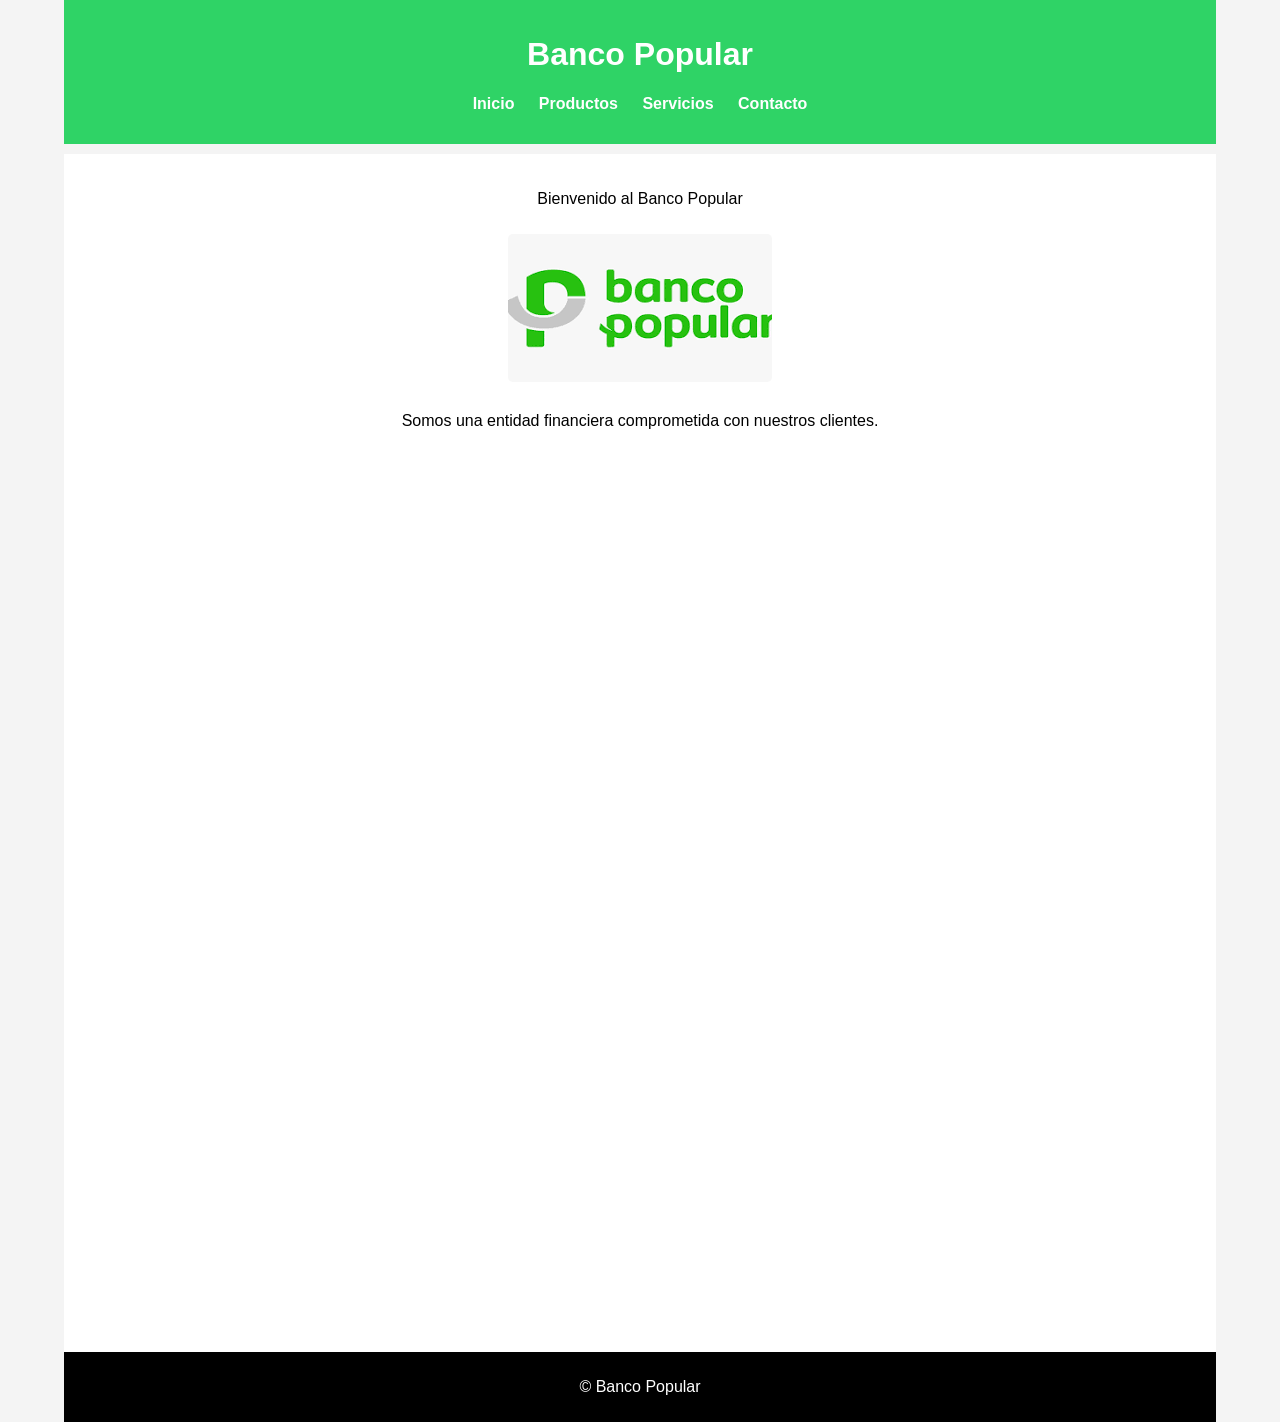
<file: index.html>
<!DOCTYPE html>
<html lang="en">
<head>
    <meta charset="UTF-8">
    <meta name="viewport" content="width=device-width, initial-scale=1.0">
    <title>Document</title>
</head>
<link rel ="stylesheet" href="styles.css">
</head>
<body>
    <div class="container">

    <header>
        <h1>Banco Popular</h1>

        <nav class="menu">
            <ul>
                <li><a href="#">Inicio</a></li>
                <li><a href="productos.html">Productos</a></li>
                <li><a href="servisios.html">Servicios</a></li>
                <li><a href="contacto.html">Contacto</a></li>
            </ul>
        </nav>
    </header>
    <main>
        <div class="main_principal">
            <p>Bienvenido al Banco Popular</p>
             <img src="imagen/banco´popular.png" alt="Banco">
              <p>
                Somos una entidad financiera comprometida con nuestros clientes.
            </p>
             
            <iframe width="761" height="428" src="https://www.youtube.com/embed/Pqt3EULi3lg" title="BANCO POPULAR BANCO INCLUYENTE" frameborder="0" allow="accelerometer; autoplay; clipboard-write; encrypted-media; gyroscope; picture-in-picture; web-share" referrerpolicy="strict-origin-when-cross-origin" allowfullscreen></iframe>

             <iframe src="https://www.google.com/maps/embed?pb=!1m16!1m12!1m3!1d126331.58401920942!2d-73.65566959512982!3d8.316509355966284!2m3!1f0!2f0!3f0!3m2!1i1024!2i768!4f13.1!2m1!1sBanco%20Popular!5e0!3m2!1ses-419!2sco!4v1774041654580!5m2!1ses-419!2sco" width="600" height="450" style="border:0;" allowfullscreen="" loading="lazy" referrerpolicy="no-referrer-when-downgrade"></iframe>
            </div>
    </main>


    <footer>
        <p>© Banco Popular</p>
    </footer>

</div>

</body>
</html>
</file>
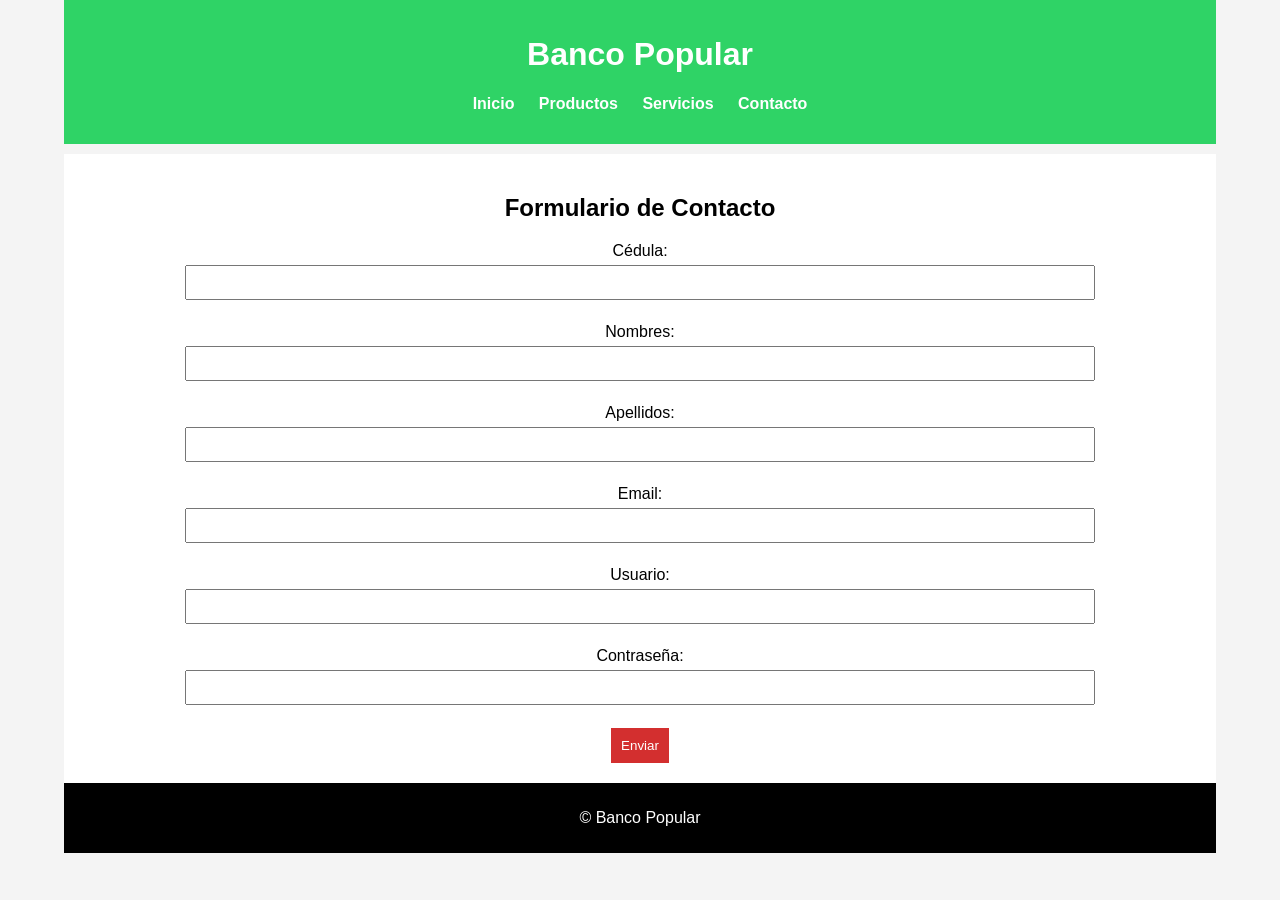
<file: contacto.html>
<!DOCTYPE html>
<html lang="es">
<head>
    <meta charset="UTF-8">
    <title>Contacto - Banco Popular</title>
    <link rel="stylesheet" href="styles.css">
</head>

<body>

<div class="container">

<header>
    <h1>Banco Popular</h1>

    <nav class="menu">
        <ul>
            <li><a href="index.html">Inicio</a></li>
            <li><a href="productos.html">Productos</a></li>
            <li><a href="servicios.html">Servicios</a></li>
            <li><a href="contacto.html">Contacto</a></li>
        </ul>
    </nav>
</header>

<main>
    <div class="main_principal">

        <h2>Formulario de Contacto</h2>

        <form>

            <label>Cédula:</label><br>
            <input type="number" required><br><br>

            <label>Nombres:</label><br>
            <input type="text" required><br><br>

            <label>Apellidos:</label><br>
            <input type="text" required><br><br>

            <label>Email:</label><br>
            <input type="email" required><br><br>

            <label>Usuario:</label><br>
            <input type="text" required><br><br>

            <label>Contraseña:</label><br>
            <input type="password" required><br><br>

            <button type="submit">Enviar</button>

        </form>

    </div>
</main>

<footer>
    <p>© Banco Popular</p>
</footer>

</div>

</body>
</html>
</file>
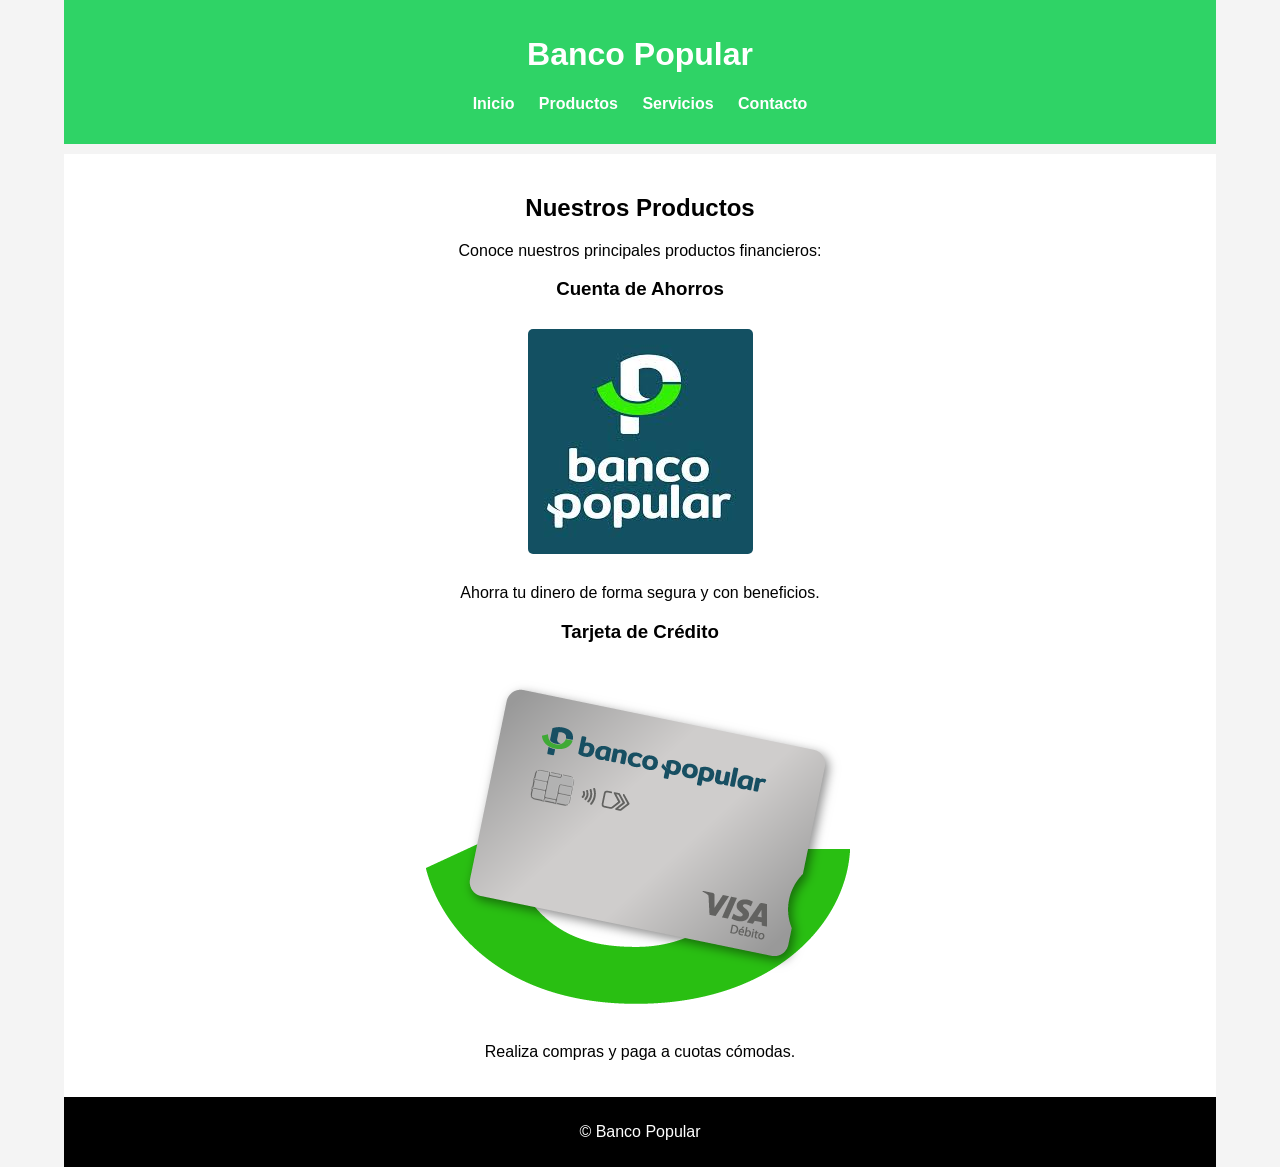
<file: productos.html>
<!DOCTYPE html>
<html lang="es">
<head>
    <meta charset="UTF-8">
    <title>Productos - Banco Popular</title>
    <link rel="stylesheet" href="styles.css">
</head>

<body>

<div class="container">

<header>
    <h1>Banco Popular</h1>

    <nav class="menu">
        <ul>
            <li><a href="index.html">Inicio</a></li>
            <li><a href="#">Productos</a></li>
            <li><a href="servisios.html">Servicios</a></li>
            <li><a href="contacto.html">Contacto</a></li>
        </ul>
    </nav>
</header>

<main>
    <div class="main_principal">

        <h2>Nuestros Productos</h2>

        <p>Conoce nuestros principales productos financieros:</p>

        <h3>Cuenta de Ahorros</h3>
        <img src="imagen/productos.png" alt="Ahorros">
        <p>Ahorra tu dinero de forma segura y con beneficios.</p>

        <h3>Tarjeta de Crédito</h3>
        <img src="imagen/tarjeta-debito.png" alt="Tarjeta">
        <p>Realiza compras y paga a cuotas cómodas.</p>

    </div>
</main>

<footer>
    <p>© Banco Popular</p>
</footer>

</div>

</body>
</html>
</file>
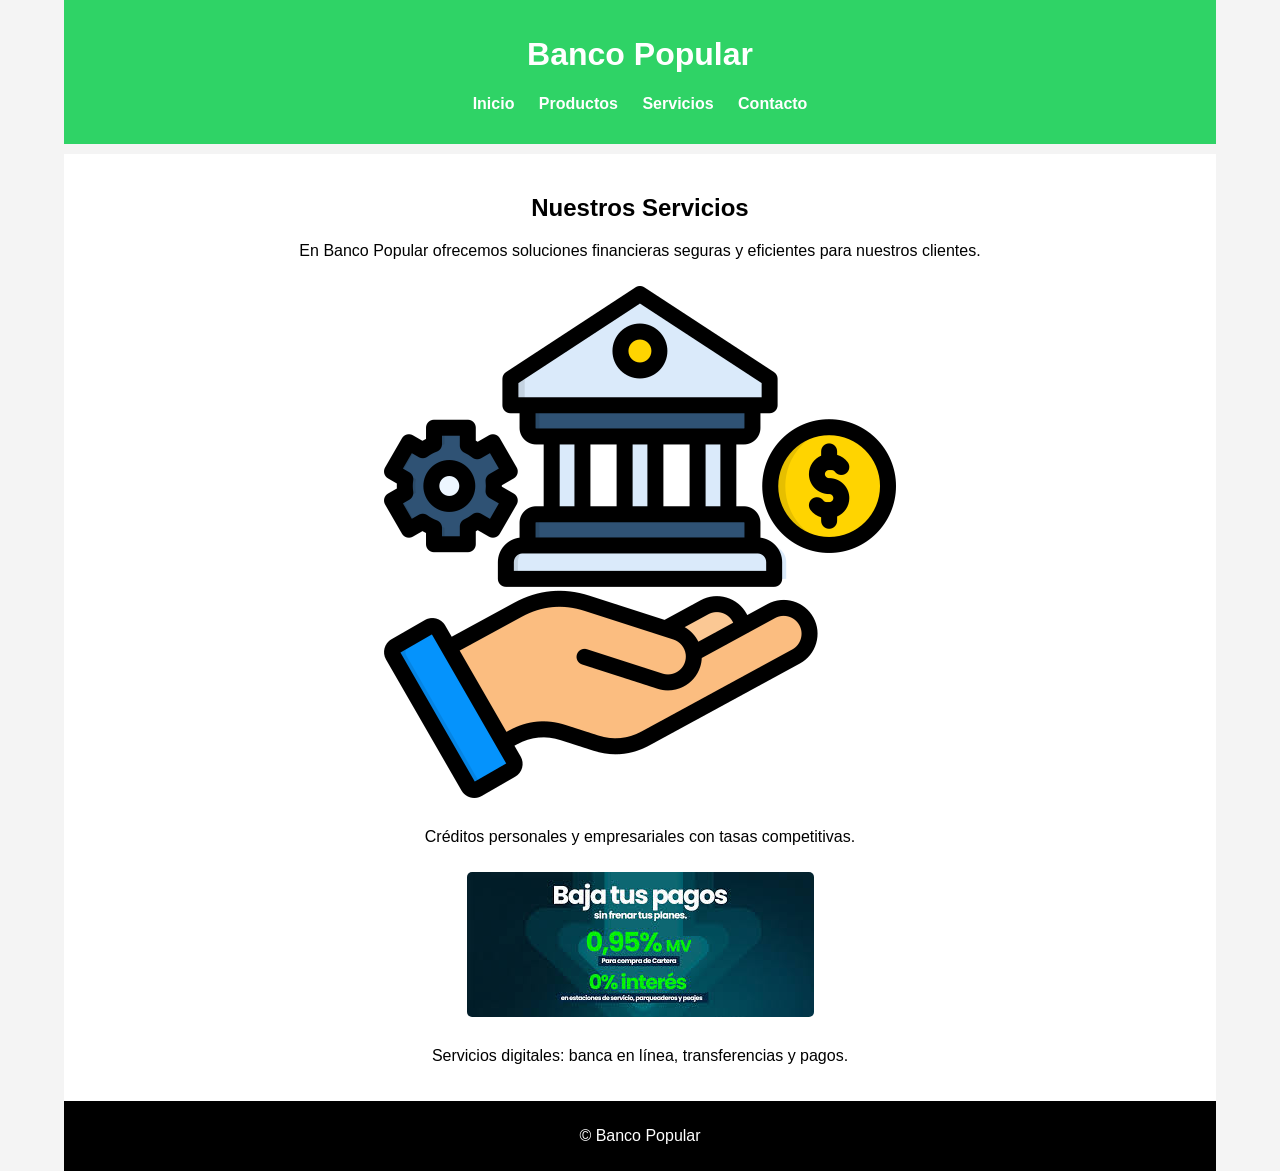
<file: servisios.html>
<!DOCTYPE html>
<html lang="es">
<head>
    <meta charset="UTF-8">
    <title>Servicios - Banco Popular</title>
    <link rel="stylesheet" href="styles.css">
</head>

<body>

<div class="container">


    <header>
        <h1>Banco Popular</h1>

        <nav class="menu">
            <ul>
                <li><a href="index.html">Inicio</a></li>
                <li><a href="productos.html">Productos</a></li>
                <li><a href="#">Servicios</a></li>
                <li><a href="contacto.html">Contacto</a></li>
            </ul>
        </nav>
    </header>

 
    <main>
        <div class="main_principal">

            <h2>Nuestros Servicios</h2>

            <p>
                En Banco Popular ofrecemos soluciones financieras seguras y eficientes
                para nuestros clientes.
            </p>

         
            <img src="imagen/servcio.png" alt=servicio>

            <p>Créditos personales y empresariales con tasas competitivas.</p>

         
            <img src="imagen/servicio3.png" alt="Servicio">

            <p>Servicios digitales: banca en línea, transferencias y pagos.</p>

        </div>
    </main>

  
    <footer>
        <p>© Banco Popular</p>
    </footer>

</div>

</body>
</html>
</file>
<file: styles.css>
body {
    font-family: Arial;
    margin: 0;
    background-color: #f4f4f4;
}

.container {
    width: 90%;
    margin: auto;
}

header {
    background: #2fd366; /* rojo tipo banco */
    color: white;
    padding: 15px;
    text-align: center;
}

.menu ul {
    list-style: none;
    padding: 0;
}

.menu ul li {
    display: inline;
    margin: 10px;
}

.menu ul li a {
    color: white;
    text-decoration: none;
    font-weight: bold;
}

.main_principal {
    background: white;
    padding: 20px;
    margin-top: 10px;
    text-align: center;
}

footer {
    background: black;
    color: white;
    text-align: center;
    padding: 10px;
}
form input {
    width: 80%;
    padding: 8px;
    margin: 5px;
}

button {
    background: #d32f2f;
    color: white;
    padding: 10px;
    border: none;
    cursor: pointer;
}

button:hover {
    background: #b71c1c;
}

img {
    margin: 10px;
    border-radius: 5px;
}
</file>
